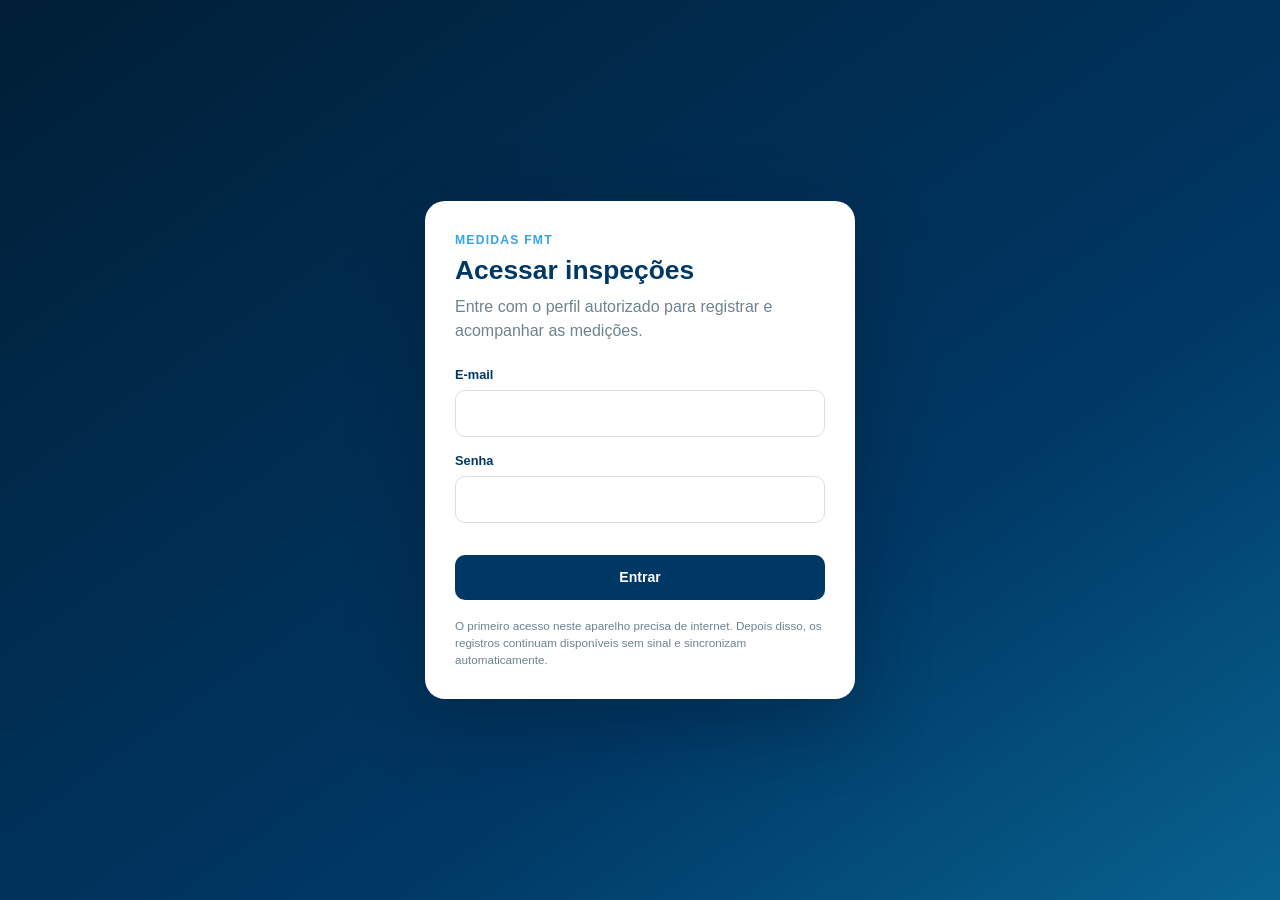
<file: login.html>
<!DOCTYPE html>
<html lang="pt-BR">
<head>
  <meta charset="UTF-8">
  <meta name="viewport" content="width=device-width, initial-scale=1, viewport-fit=cover">
  <meta name="theme-color" content="#003865">
  <title>Entrar | Medidas FMT</title>
  <link rel="stylesheet" href="css/rumo.css?v=5">
  <link rel="stylesheet" href="css/app.css?v=7">
</head>
<body class="login-pagina">
  <main class="login">
    <section class="login__cartao">
      <p class="login__kicker">Medidas FMT</p>
      <h1 class="login__titulo">Acessar inspeções</h1>
      <p class="login__texto">Entre com o perfil autorizado para registrar e acompanhar as medições.</p>
      <form id="formLogin" class="login__form">
        <label class="campo"><span class="campo__rotulo">E-mail</span><input class="campo__input" id="loginEmail" type="email" autocomplete="username" required></label>
        <label class="campo"><span class="campo__rotulo">Senha</span><input class="campo__input" id="loginSenha" type="password" autocomplete="current-password" required></label>
        <p class="login__aviso" id="loginAviso" role="alert" hidden></p>
        <button class="btn btn--primario btn--bloco" id="btnEntrar" type="submit">Entrar</button>
      </form>
      <p class="login__offline">O primeiro acesso neste aparelho precisa de internet. Depois disso, os registros continuam disponíveis sem sinal e sincronizam automaticamente.</p>
    </section>
  </main>
  <script src="js/autenticacao.js?v=2"></script>
  <script src="js/login.js?v=2"></script>
</body>
</html>
</file>
<file: css/rumo.css>
/* =====================================================================
   IDENTIDADE RUMO — Tokens de design (brand book oficial)
   Referência: https://brandbook.rumolog.com/
   Proporção da marca: azul escuro predominante, azuis/verdes como acento,
   secundária apenas em toques pontuais.
   ===================================================================== */

:root {
  /* ---- Paleta institucional (principal) ---- */
  --rumo-azul:          #003865;  /* cor âncora */
  --rumo-azul-claro:    #32A6E6;
  --rumo-verde:         #1E9F7F;
  --rumo-verde-claro:   #7FE06C;

  /* Azuis escurecidos derivados */
  --rumo-azul-profundo: #002B4D;
  --rumo-azul-noite:    #001E36;

  /* ---- Paleta secundária (uso PONTUAL) ---- */
  --rumo-amarelo:       #FBD300;
  --rumo-laranja:       #F78344;
  --rumo-cinza:         #BDCCD4;

  /* ---- Cinzas de interface ---- */
  --rumo-cinza-50:      #F2F5F6;
  --rumo-cinza-100:     #E5EBEE;
  --rumo-cinza-200:     #D7E0E5;
  --rumo-cinza-300:     #CAD6DD;
  --rumo-texto:         #4D626F;
  --rumo-texto-claro:   #6F838E;

  /* ---- Tipografia ----
     Cera Pro é paga e não pode ser redistribuída: declaramos na frente do
     stack e caímos para Verdana, o fallback oficial do manual. */
  --rumo-fonte: "Cera Pro", Verdana, Geneva, Tahoma, sans-serif;

  /* ---- Estados ---- */
  --rumo-ok:            var(--rumo-verde);
  --rumo-alerta:        var(--rumo-amarelo);
  --rumo-erro:          #D84545;

  /* ---- Forma, sombra e movimento (chanfro do grafismo) ---- */
  --rumo-raio:          14px;
  --rumo-raio-sm:       10px;
  --rumo-sombra:        0 4px 18px rgba(0, 56, 101, 0.08);
  --rumo-sombra-hover:  0 10px 30px rgba(0, 56, 101, 0.16);
  --rumo-transicao:     0.18s ease;
}

/* ---- Aliases usados pela aplicação ---- */
:root {
  --cor-primaria:   var(--rumo-azul);
  --cor-acento:     var(--rumo-azul-claro);
  --cor-sucesso:    var(--rumo-verde);
  --cor-atencao:    var(--rumo-amarelo);
  --cor-erro:       var(--rumo-erro);
  --bg:             var(--rumo-cinza-50);
  --superficie:     #FFFFFF;
  --borda:          var(--rumo-cinza-200);
  --texto:          var(--rumo-texto);
  --texto-forte:    var(--rumo-azul);
  --fonte:          var(--rumo-fonte);
}
</file>
<file: css/app.css>
/* =====================================================================
   Medidas FMT — estilos da aplicação
   Visual: brand book Rumo (azul âncora dominante, acentos azul/verde,
   chanfro sutil nos cantos). Mobile-first: o inspetor usa em campo.
   ===================================================================== */

*, *::before, *::after { box-sizing: border-box; }

/* O atributo [hidden] precisa vencer as regras de display das classes
   (.modal e .painel usam display:flex e têm especificidade maior que a
   regra [hidden] do navegador — sem isto os overlays nascem abertos). */
[hidden] { display: none !important; }

.sr-only {
  position: absolute;
  width: 1px;
  height: 1px;
  padding: 0;
  margin: -1px;
  overflow: hidden;
  clip: rect(0, 0, 0, 0);
  white-space: nowrap;
  border: 0;
}

html { -webkit-text-size-adjust: 100%; }

body {
  margin: 0;
  font-family: var(--fonte);
  font-size: 16px;
  line-height: 1.5;
  color: var(--texto);
  background: var(--bg);
  -webkit-font-smoothing: antialiased;
  overflow-x: hidden;
}

body.auth-pendente > * { visibility: hidden; }

h1, h2, h3 { margin: 0; color: var(--texto-forte); line-height: 1.25; }

button, input, select, textarea { font: inherit; color: inherit; }

/* ---------------------------------------------------------------
   TOPO
   --------------------------------------------------------------- */
.topo {
  position: sticky;
  top: 0;
  z-index: 30;
  background: var(--rumo-azul);
  color: #fff;
  box-shadow: 0 2px 14px rgba(0, 30, 54, 0.28);
}

.topo__conteudo {
  max-width: 1180px;
  margin: 0 auto;
  padding: 14px 18px;
  display: flex;
  align-items: center;
  gap: 16px;
}

.topo__texto { flex: 1; min-width: 0; }

.topo__titulo {
  font-size: 1.05rem;
  font-weight: 700;
  color: #fff;
  letter-spacing: -0.01em;
}

.topo__sub {
  margin: 2px 0 0;
  font-size: 0.8rem;
  color: var(--rumo-cinza);
}

.topo__estado { flex-shrink: 0; display: flex; align-items: center; gap: 8px; }

.usuario { display: flex; align-items: center; gap: 8px; font-size: .7rem; }
.usuario > span { display: grid; line-height: 1.25; text-align: right; }
.usuario small { max-width: 190px; overflow: hidden; text-overflow: ellipsis; color: var(--rumo-cinza); }
.usuario__sair { padding: 5px 9px; border: 1px solid rgba(255,255,255,.35); border-radius: 8px; background: transparent; color: #fff; cursor: pointer; }

/* Grafismo Rumo: faixa de módulos com chanfro. */
.topo__grafismo {
  height: 5px;
  background:
    linear-gradient(90deg,
      var(--rumo-azul-claro) 0 22%,
      var(--rumo-verde) 22% 42%,
      var(--rumo-verde-claro) 42% 54%,
      var(--rumo-azul-claro) 54% 100%);
  clip-path: polygon(0 0, 100% 0, 100% 100%, 6px 100%, 0 calc(100% - 5px));
}

.salvo {
  display: inline-flex;
  align-items: center;
  gap: 7px;
  padding: 5px 11px;
  border-radius: 999px;
  background: rgba(255, 255, 255, 0.12);
  font-size: 0.74rem;
  font-weight: 500;
  color: #fff;
  white-space: nowrap;
}

.salvo__ponto {
  width: 7px; height: 7px;
  border-radius: 50%;
  background: var(--rumo-verde-claro);
  flex-shrink: 0;
}

.salvo.is-gravando .salvo__ponto { animation: pulsa 0.9s ease infinite; }

@keyframes pulsa { 50% { opacity: 0.25; transform: scale(0.7); } }

/* ---------------------------------------------------------------
   LAYOUT
   --------------------------------------------------------------- */
.pagina {
  max-width: 1180px;
  margin: 0 auto;
  padding: 20px 18px 60px;
  display: flex;
  flex-direction: column;
  gap: 18px;
}

.rodape {
  padding: 22px 18px 34px;
  text-align: center;
  font-size: 0.78rem;
  color: var(--rumo-texto-claro);
}

.rodape p { margin: 0; }

.grupos-inspecao { display: grid; gap: 18px; }
.grupo-inspecao__titulo { display: flex; align-items: center; gap: 10px; padding: 8px 10px; background: var(--rumo-azul); color: #fff; }
.grupo-inspecao__alternar { flex: 1; min-width: 0; display: flex; align-items: center; gap: 9px; padding: 6px 4px; border: 0; background: transparent; color: #fff; text-align: left; cursor: pointer; }
.grupo-inspecao__alternar:focus-visible { outline: 2px solid #fff; outline-offset: 2px; border-radius: 6px; }
.grupo-inspecao__seta { flex: 0 0 auto; font-size: 1.25rem; line-height: 1; transform: rotate(180deg); transition: transform var(--rumo-transicao); }
.grupo-inspecao.is-recolhido .grupo-inspecao__seta { transform: rotate(0); }
.grupo-inspecao__resumo { min-width: 0; font-size: .78rem; font-weight: 700; line-height: 1.35; }
.grupo-inspecao.is-recolhido { box-shadow: var(--rumo-sombra); }
.grupo-inspecao.is-recolhido .grupo-inspecao__titulo { border-radius: calc(var(--rumo-raio) - 1px); }
.grupo-cabecalho { padding: 14px 0 18px; border-bottom: 1px solid var(--borda); }
.grupo-inspecao__moldes { padding-top: 16px; }
.grupo-inspecao__moldes-topo > div { display: flex; align-items: baseline; justify-content: space-between; gap: 10px; }
.grupo-inspecao__moldes-topo span { color: var(--rumo-texto-claro); font-size: .76rem; }
.btn--novo-cabecalho { align-self: center; }

/* Login e administração */
.login-pagina { min-height: 100vh; min-height: 100dvh; background: linear-gradient(145deg, var(--rumo-azul-noite), var(--rumo-azul) 65%, #08628f); }
.login { min-height: 100vh; min-height: 100dvh; display: grid; place-items: center; padding: 20px; }
.login__cartao { width: min(430px, 100%); padding: 30px; border-radius: 20px; background: #fff; box-shadow: 0 24px 70px rgba(0,20,40,.35); }
.login__kicker { margin: 0 0 5px; color: var(--rumo-azul-claro); font-size: .76rem; font-weight: 800; letter-spacing: .1em; text-transform: uppercase; }
.login__titulo { font-size: 1.65rem; }
.login__texto, .login__offline { color: var(--rumo-texto-claro); }
.login__texto { margin: 8px 0 22px; }
.login__form { display: grid; gap: 14px; }
.login__offline { margin: 18px 0 0; font-size: .73rem; line-height: 1.45; }
.login__aviso { margin: 0; padding: 9px 11px; border-radius: 8px; background: #fff0ee; color: var(--rumo-erro); font-size: .8rem; }
.admin-bloco { padding: 20px; }
.admin-bloco__topo { display: flex; align-items: center; justify-content: space-between; gap: 12px; margin-bottom: 16px; }
.admin-bloco__topo h2 { font-size: 1rem; }
.admin-bloco__topo p { margin: 4px 0 0; color: var(--rumo-texto-claro); font-size: .78rem; }

/* ---------------------------------------------------------------
   CARTÕES
   --------------------------------------------------------------- */
.cartao {
  background: var(--superficie);
  border: 1px solid var(--borda);
  border-radius: var(--rumo-raio);
  box-shadow: var(--rumo-sombra);
  overflow: hidden;
}

.cartao__cabecalho {
  width: 100%;
  display: flex;
  align-items: center;
  gap: 14px;
  padding: 16px 18px;
  background: none;
  border: 0;
  border-bottom: 1px solid transparent;
  text-align: left;
  cursor: pointer;
  transition: background var(--rumo-transicao);
}

.cartao__cabecalho:hover { background: var(--rumo-cinza-50); }

.cartao__cabecalho--estatico { cursor: default; }
.cartao__cabecalho--estatico:hover { background: none; }

.cartao__icone {
  display: grid;
  place-items: center;
  width: 38px; height: 38px;
  border-radius: var(--rumo-raio-sm);
  background: var(--rumo-azul);
  color: #fff;
  flex-shrink: 0;
}

.cartao__titulos { flex: 1; min-width: 0; }

.cartao__titulo {
  display: block;
  font-size: 1rem;
  font-weight: 700;
  color: var(--texto-forte);
}

.cartao__resumo {
  display: block;
  margin-top: 2px;
  font-size: 0.82rem;
  color: var(--rumo-texto-claro);
}

.cartao__seta {
  color: var(--rumo-texto-claro);
  transition: transform var(--rumo-transicao);
  flex-shrink: 0;
}

.cartao__cabecalho[aria-expanded="false"] .cartao__seta { transform: rotate(-90deg); }

.cartao__corpo { padding: 4px 18px 20px; }

.cartao__cabecalho[aria-expanded="false"] + .cartao__corpo { display: none; }

/* ---------------------------------------------------------------
   CAMPOS DE FORMULÁRIO
   --------------------------------------------------------------- */
.grade-campos {
  display: grid;
  grid-template-columns: 1fr;
  gap: 14px;
  padding-top: 14px;
}

.campo { display: flex; flex-direction: column; gap: 6px; min-width: 0; }

.campo--total { grid-column: 1 / -1; }

.campo__rotulo {
  font-size: 0.8rem;
  font-weight: 700;
  color: var(--texto-forte);
  display: flex;
  align-items: baseline;
  gap: 6px;
  flex-wrap: wrap;
}

.campo__obrigatorio { color: var(--rumo-laranja); font-weight: 700; }

.campo__ref {
  font-weight: 400;
  font-size: 0.72rem;
  color: var(--rumo-texto-claro);
}

.campo__caixa { position: relative; display: flex; align-items: center; }

.campo__input,
.campo__select,
.campo__textarea {
  width: 100%;
  padding: 11px 13px;
  border: 1.5px solid var(--borda);
  border-radius: var(--rumo-raio-sm);
  background: #fff;
  color: var(--texto-forte);
  font-size: 0.95rem;
  transition: border-color var(--rumo-transicao), box-shadow var(--rumo-transicao);
}

.campo__textarea { min-height: 78px; resize: vertical; }

.campo__input:focus-visible,
.campo__select:focus-visible,
.campo__textarea:focus-visible {
  outline: none;
  border-color: var(--rumo-azul-claro);
  box-shadow: 0 0 0 3px rgba(50, 166, 230, 0.22);
}

.campo__caixa .campo__input { padding-right: 48px; }

.campo__unidade {
  position: absolute;
  right: 13px;
  font-size: 0.82rem;
  font-weight: 700;
  color: var(--rumo-texto-claro);
  pointer-events: none;
}

.campo__ajuda { font-size: 0.74rem; color: var(--rumo-texto-claro); }

/* Linha única de apoio: faixa aceitável ou aviso de OK/NOK */
.campo__estado {
  font-size: 0.72rem;
  color: var(--rumo-texto-claro);
  line-height: 1.3;
}

/* Estados de tolerância */
.campo.is-ok .campo__input { border-color: var(--rumo-verde); }
.campo.is-ok .campo__estado { color: var(--rumo-verde); font-weight: 700; }

.campo.is-nok .campo__input {
  border-color: var(--rumo-erro);
  background: #FDF4F4;
}
.campo.is-nok .campo__estado { color: var(--rumo-erro); font-weight: 700; }

.campo--inline { flex: 1; }

/* Checkbox */
.campo--checkbox {
  flex-direction: row;
  align-items: center;
  gap: 10px;
  padding: 10px 13px;
  border: 1.5px solid var(--borda);
  border-radius: var(--rumo-raio-sm);
  background: #fff;
  cursor: pointer;
}

.campo--checkbox input {
  width: 20px; height: 20px;
  accent-color: var(--rumo-azul);
  flex-shrink: 0;
  margin: 0;
}

/* ---------------------------------------------------------------
   BOTÕES
   --------------------------------------------------------------- */
.btn {
  display: inline-flex;
  align-items: center;
  justify-content: center;
  gap: 8px;
  padding: 11px 18px;
  border: 1.5px solid transparent;
  border-radius: var(--rumo-raio-sm);
  font-size: 0.88rem;
  font-weight: 700;
  cursor: pointer;
  white-space: nowrap;
  transition: background var(--rumo-transicao), color var(--rumo-transicao),
              border-color var(--rumo-transicao), box-shadow var(--rumo-transicao),
              transform var(--rumo-transicao);
}

.btn:active { transform: translateY(1px); }

.btn:focus-visible {
  outline: none;
  box-shadow: 0 0 0 3px rgba(50, 166, 230, 0.35);
}

.btn--primario { background: var(--rumo-azul); color: #fff; }
.btn--primario:hover { background: var(--rumo-azul-profundo); box-shadow: var(--rumo-sombra-hover); }

.btn--sucesso { background: var(--rumo-verde); color: #fff; }
.btn--sucesso:hover { background: #18866B; box-shadow: var(--rumo-sombra-hover); }

.btn--fantasma {
  background: #fff;
  color: var(--texto-forte);
  border-color: var(--borda);
}
.btn--fantasma:hover { border-color: var(--rumo-azul-claro); color: var(--rumo-azul); }

.btn--perigo-fantasma {
  background: #fff;
  color: var(--rumo-erro);
  border-color: var(--rumo-cinza-200);
}
.btn--perigo-fantasma:hover { border-color: var(--rumo-erro); background: #FDF4F4; }

.btn--bloco { width: 100%; margin-top: 18px; }

.btn-icone {
  display: grid;
  place-items: center;
  width: 40px; height: 40px;
  border: 0;
  border-radius: var(--rumo-raio-sm);
  background: transparent;
  cursor: pointer;
  flex-shrink: 0;
  transition: background var(--rumo-transicao);
}

.btn-icone--claro { color: #fff; }
.btn-icone--claro:hover { background: rgba(255, 255, 255, 0.16); }

.btn-icone:focus-visible {
  outline: none;
  box-shadow: 0 0 0 3px rgba(50, 166, 230, 0.5);
}

/* ---------------------------------------------------------------
   BARRA DE AÇÕES
   --------------------------------------------------------------- */
.barra-acoes {
  display: flex;
  flex-direction: column;
  gap: 14px;
  padding: 16px 18px;
  background: var(--superficie);
  border: 1px solid var(--borda);
  border-radius: var(--rumo-raio);
  box-shadow: var(--rumo-sombra);
}

.barra-acoes__progresso { min-width: 0; }

.barra-acoes__texto {
  margin: 8px 0 0;
  font-size: 0.82rem;
  font-weight: 500;
  color: var(--rumo-texto-claro);
}

.progresso__trilho {
  height: 8px;
  border-radius: 999px;
  background: var(--rumo-cinza-100);
  overflow: hidden;
}

.progresso__valor {
  height: 100%;
  width: 0%;
  border-radius: 999px;
  background: linear-gradient(90deg, var(--rumo-azul-claro), var(--rumo-verde));
  transition: width 0.3s ease;
}

.barra-acoes__botoes {
  display: flex;
  flex-wrap: wrap;
  gap: 10px;
}

.barra-acoes__botoes .btn { flex: 1 1 auto; }

/* ---------------------------------------------------------------
   ADICIONAR MOLDE
   --------------------------------------------------------------- */
.adicionar-molde {
  display: flex;
  flex-wrap: wrap;
  align-items: flex-end;
  gap: 12px;
  padding: 16px 0 18px;
  border-bottom: 1px dashed var(--borda);
  margin-bottom: 18px;
}

.adicionar-molde .campo { flex: 1 1 200px; }

/* ---------------------------------------------------------------
   GRADE DE MOLDES
   --------------------------------------------------------------- */
.grade-moldes {
  display: grid;
  grid-template-columns: repeat(auto-fill, minmax(190px, 1fr));
  gap: 14px;
}

.molde {
  position: relative;
  display: flex;
  flex-direction: column;
  gap: 12px;
  padding: 18px;
  border: 1.5px solid var(--borda);
  border-radius: var(--rumo-raio);
  background: #fff;
  text-align: left;
  cursor: pointer;
  overflow: hidden;
  transition: border-color var(--rumo-transicao), box-shadow var(--rumo-transicao),
              transform var(--rumo-transicao);
}

/* chanfro do grafismo Rumo no canto superior direito */
.molde::after {
  content: "";
  position: absolute;
  top: 0; right: 0;
  width: 26px; height: 26px;
  background: var(--rumo-azul-claro);
  clip-path: polygon(100% 0, 100% 100%, 0 0);
  opacity: 0.9;
  transition: background var(--rumo-transicao);
}

.molde:hover {
  border-color: var(--rumo-azul-claro);
  box-shadow: var(--rumo-sombra-hover);
  transform: translateY(-2px);
}

.molde:focus-visible {
  outline: none;
  border-color: var(--rumo-azul-claro);
  box-shadow: 0 0 0 3px rgba(50, 166, 230, 0.3);
}

.molde.is-completo::after { background: var(--rumo-verde); }
.molde.is-nok::after { background: var(--rumo-erro); }

.molde__nome {
  font-size: 1.15rem;
  font-weight: 700;
  color: var(--texto-forte);
}

.molde__kicker {
  font-size: 0.7rem;
  font-weight: 700;
  letter-spacing: 0.09em;
  text-transform: uppercase;
  color: var(--rumo-texto-claro);
  margin: 0 0 2px;
}

.molde__pontos { display: flex; gap: 5px; }

.molde__ponto {
  flex: 1;
  height: 6px;
  border-radius: 3px;
  background: var(--rumo-cinza-100);
}

.molde__ponto.is-preenchido { background: var(--rumo-verde); }
.molde__ponto.is-nok { background: var(--rumo-erro); }

.molde__rodape {
  display: flex;
  align-items: center;
  justify-content: space-between;
  gap: 8px;
  font-size: 0.78rem;
  color: var(--rumo-texto-claro);
}

/* ---------------------------------------------------------------
   ETIQUETAS
   --------------------------------------------------------------- */
.etiqueta {
  display: inline-flex;
  align-items: center;
  gap: 5px;
  padding: 3px 10px;
  border-radius: 999px;
  font-size: 0.72rem;
  font-weight: 700;
  white-space: nowrap;
}

.etiqueta--neutra  { background: var(--rumo-cinza-100); color: var(--rumo-texto); }
.etiqueta--ok      { background: rgba(30, 159, 127, 0.14); color: #14705A; }
.etiqueta--nok     { background: rgba(216, 69, 69, 0.13); color: #A82F2F; }
.etiqueta--parcial { background: rgba(251, 211, 0, 0.24); color: #7A5C00; }
.etiqueta--clara   { background: rgba(255, 255, 255, 0.16); color: #fff; }

.vazio {
  margin: 0;
  padding: 30px 18px;
  text-align: center;
  font-size: 0.88rem;
  color: var(--rumo-texto-claro);
  border: 1px dashed var(--borda);
  border-radius: var(--rumo-raio-sm);
  background: var(--rumo-cinza-50);
}

/* ---------------------------------------------------------------
   PAINEL DE CAVIDADES
   --------------------------------------------------------------- */
.painel, .modal {
  position: fixed;
  inset: 0;
  z-index: 60;
  display: flex;
  justify-content: center;
  align-items: flex-end;
}

.modal { z-index: 70; }

.painel__fundo, .modal__fundo {
  position: absolute;
  inset: 0;
  background: rgba(0, 30, 54, 0.55);
  backdrop-filter: blur(2px);
}

.painel__caixa, .modal__caixa {
  position: relative;
  width: 100%;
  max-width: 720px;
  max-height: 92vh;
  display: flex;
  flex-direction: column;
  background: var(--bg);
  border-radius: var(--rumo-raio) var(--rumo-raio) 0 0;
  box-shadow: 0 -8px 40px rgba(0, 30, 54, 0.32);
  animation: sobe 0.24s ease;
  overflow: hidden;
}

@keyframes sobe { from { transform: translateY(18px); opacity: 0; } }

.painel__topo, .modal__topo {
  display: flex;
  align-items: center;
  gap: 12px;
  padding: 14px 18px;
  background: var(--rumo-azul);
  color: #fff;
  flex-shrink: 0;
}

.painel__topo > div, .modal__topo > div { flex: 1; min-width: 0; }

.painel__kicker, .modal__kicker {
  margin: 0;
  font-size: 0.68rem;
  font-weight: 700;
  letter-spacing: 0.1em;
  text-transform: uppercase;
  color: var(--rumo-cinza);
}

.painel__titulo, .modal__titulo {
  font-size: 1.1rem;
  font-weight: 700;
  color: #fff;
}

.painel__corpo, .modal__corpo {
  padding: 18px;
  overflow-y: auto;
  -webkit-overflow-scrolling: touch;
}

.modal__corpo { flex: 1; }

.grade-cavidades {
  display: grid;
  grid-template-columns: repeat(2, 1fr);
  gap: 12px;
}

.cavidade {
  position: relative;
  display: flex;
  flex-direction: column;
  gap: 8px;
  padding: 16px 14px;
  border: 1.5px solid var(--borda);
  border-radius: var(--rumo-raio);
  background: #fff;
  text-align: left;
  cursor: pointer;
  transition: border-color var(--rumo-transicao), box-shadow var(--rumo-transicao),
              transform var(--rumo-transicao);
}

.cavidade:hover {
  border-color: var(--rumo-azul-claro);
  box-shadow: var(--rumo-sombra-hover);
  transform: translateY(-2px);
}

.cavidade:focus-visible {
  outline: none;
  border-color: var(--rumo-azul-claro);
  box-shadow: 0 0 0 3px rgba(50, 166, 230, 0.3);
}

.cavidade.is-ok  { border-color: rgba(30, 159, 127, 0.55); background: #F4FBF9; }
.cavidade.is-nok { border-color: rgba(216, 69, 69, 0.55); background: #FDF6F6; }

.cavidade__numero {
  display: grid;
  place-items: center;
  width: 42px; height: 42px;
  border-radius: var(--rumo-raio-sm);
  background: var(--rumo-azul);
  color: #fff;
  font-size: 1.15rem;
  font-weight: 700;
}

.cavidade.is-ok  .cavidade__numero { background: var(--rumo-verde); }
.cavidade.is-nok .cavidade__numero { background: var(--rumo-erro); }

.cavidade__rotulo {
  font-size: 0.86rem;
  font-weight: 700;
  color: var(--texto-forte);
}

/* ---------------------------------------------------------------
   MODAL DA CAVIDADE
   --------------------------------------------------------------- */
.modal__nota {
  margin: 0;
  padding: 12px 18px;
  background: rgba(251, 211, 0, 0.18);
  border-bottom: 1px solid var(--borda);
  font-size: 0.8rem;
  color: #5C4700;
  flex-shrink: 0;
}

.modal__rodape {
  display: flex;
  flex-wrap: wrap;
  align-items: center;
  justify-content: space-between;
  gap: 10px;
  padding: 14px 18px;
  background: #fff;
  border-top: 1px solid var(--borda);
  flex-shrink: 0;
  padding-bottom: max(14px, env(safe-area-inset-bottom));
}

.modal__rodape-direita { display: flex; gap: 10px; margin-left: auto; }

.secao {
  margin-bottom: 20px;
  border: 1px solid var(--borda);
  border-radius: var(--rumo-raio);
  background: #fff;
  overflow: hidden;
}

.secao:last-of-type { margin-bottom: 0; }

.secao__titulo {
  margin: 0;
  padding: 12px 16px;
  background: var(--rumo-cinza-50);
  border-bottom: 1px solid var(--borda);
  border-left: 4px solid var(--rumo-azul-claro);
  font-size: 0.86rem;
  font-weight: 700;
  color: var(--texto-forte);
}

.secao__campos {
  display: grid;
  grid-template-columns: 1fr;
  gap: 14px;
  padding: 16px;
}

/* Conferência OK / NOK / NA — calculada automaticamente pela tolerância */
.conferencia {
  display: flex;
  align-items: center;
  gap: 12px;
  padding: 12px 14px;
  border: 1.5px solid var(--borda);
  border-radius: var(--rumo-raio-sm);
  background: var(--rumo-cinza-50);
  transition: background var(--rumo-transicao), border-color var(--rumo-transicao);
}

.conferencia__selo {
  display: grid;
  place-items: center;
  min-width: 74px;
  padding: 9px 14px;
  border-radius: var(--rumo-raio-sm);
  background: var(--rumo-cinza-200);
  color: var(--texto-forte);
  font-size: 1rem;
  font-weight: 700;
  letter-spacing: 0.02em;
  flex-shrink: 0;
}

.conferencia__motivo {
  font-size: 0.78rem;
  font-weight: 500;
  color: var(--rumo-texto-claro);
  min-width: 0;
}

.conferencia.is-ok {
  background: rgba(30, 159, 127, 0.09);
  border-color: rgba(30, 159, 127, 0.5);
}
.conferencia.is-ok .conferencia__selo { background: var(--rumo-verde); color: #fff; }
.conferencia.is-ok .conferencia__motivo { color: #14705A; }

.conferencia.is-nok {
  background: rgba(216, 69, 69, 0.09);
  border-color: var(--rumo-erro);
}
.conferencia.is-nok .conferencia__selo { background: var(--rumo-erro); color: #fff; }
.conferencia.is-nok .conferencia__motivo { color: #A82F2F; font-weight: 700; }

/* ---------------------------------------------------------------
   MODAL COMPACTO
   O modal precisa caber inteiro na tela, sem rolagem: são 12 campos
   em 4 seções. Tudo aqui é mais estreito e menor que o padrão da
   página, e os blocos de medição viram 3 colunas no desktop
   (Mesa | Ombreira | Conferência).
   --------------------------------------------------------------- */
.modal__caixa { max-width: 1000px; max-height: 97vh; }

.modal__topo { padding: 7px 14px; }
.modal__titulo { font-size: 0.95rem; }
.modal__kicker { font-size: 0.6rem; letter-spacing: 0.08em; }
.modal__topo .btn-icone { width: 32px; height: 32px; }

.modal__nota { padding: 5px 14px; font-size: 0.69rem; line-height: 1.3; }

.modal__corpo { padding: 9px; }

.modal__rodape { padding: 8px 14px; gap: 8px; }
.modal__rodape .btn { padding: 7px 14px; font-size: 0.8rem; }

#formCavidade .secao { margin-bottom: 6px; border-radius: var(--rumo-raio-sm); }

#formCavidade .secao__titulo {
  padding: 3px 11px;
  font-size: 0.72rem;
  border-left-width: 3px;
}

#formCavidade .secao__campos {
  padding: 8px 11px;
  gap: 8px 12px;
}

#formCavidade .campo { gap: 2px; }
#formCavidade .campo__rotulo { font-size: 0.72rem; gap: 5px; }
#formCavidade .campo__ref { font-size: 0.64rem; }

#formCavidade .campo__input,
#formCavidade .campo__select,
#formCavidade .campo__textarea {
  padding: 5px 9px;
  font-size: 0.85rem;
  border-radius: 8px;
  border-width: 1.5px;
}

#formCavidade .campo__caixa .campo__input { padding-right: 36px; }
#formCavidade .campo__unidade { right: 9px; font-size: 0.72rem; }

#formCavidade .campo__textarea {
  min-height: 44px;
  height: 44px;
  resize: vertical;
}

/* Uma linha só, altura reservada: o layout não pula quando vira NOK. */
#formCavidade .campo__estado {
  font-size: 0.66rem;
  min-height: 1.25em;
  white-space: nowrap;
  overflow: hidden;
  text-overflow: ellipsis;
}

#formCavidade .conferencia { padding: 5px 9px; gap: 8px; border-width: 1.5px; }
#formCavidade .conferencia__selo {
  min-width: 50px;
  padding: 5px 9px;
  font-size: 0.85rem;
}
#formCavidade .conferencia__motivo { font-size: 0.66rem; line-height: 1.25; }

/* ---------------------------------------------------------------
   ABAS (Registros / Dashboard)
   --------------------------------------------------------------- */
.abas {
  max-width: 1180px;
  margin: 0 auto;
  padding: 0 18px;
  display: flex;
  gap: 4px;
}

.aba {
  display: inline-flex;
  align-items: center;
  gap: 7px;
  padding: 9px 16px 11px;
  border: 0;
  border-radius: var(--rumo-raio-sm) var(--rumo-raio-sm) 0 0;
  background: transparent;
  color: rgba(255, 255, 255, 0.72);
  font-size: 0.86rem;
  font-weight: 700;
  cursor: pointer;
  transition: background var(--rumo-transicao), color var(--rumo-transicao);
}

.aba:hover { background: rgba(255, 255, 255, 0.1); color: #fff; }

.aba:focus-visible {
  outline: none;
  box-shadow: 0 0 0 3px rgba(50, 166, 230, 0.55);
}

.aba.is-ativa {
  background: var(--bg);
  color: var(--rumo-azul);
}

/* ---------------------------------------------------------------
   INDICADORES
   --------------------------------------------------------------- */
#paginaDashboard {
  max-width: 1440px;
  gap: 10px;
  padding-top: 12px;
}

.dashboard__acoes {
  display: flex;
  justify-content: flex-end;
}

#conteudoDashboard {
  display: grid;
  grid-template-columns: minmax(0, 1fr);
  gap: 12px;
}

.indicadores {
  display: grid;
  grid-template-columns: 1fr;
  gap: 14px;
}

.indicador {
  padding: 12px 14px;
  background: var(--superficie);
  border: 1px solid var(--borda);
  border-radius: var(--rumo-raio);
  box-shadow: var(--rumo-sombra);
}

.indicador__rotulo {
  margin: 0;
  font-size: 0.78rem;
  font-weight: 700;
  color: var(--rumo-texto-claro);
}

.indicador__valor {
  margin: 2px 0 1px;
  font-size: 1.65rem;
  font-weight: 700;
  color: var(--texto-forte);
  line-height: 1.1;
}

.indicador__valor.is-ok  { color: var(--rumo-verde); }
.indicador__valor.is-nok { color: var(--rumo-erro); }

.indicador__nota {
  margin: 0;
  font-size: 0.76rem;
  color: var(--rumo-texto-claro);
}

/* hero: exatamente um por tela */
.indicador--heroi {
  background: var(--rumo-azul);
  border-color: var(--rumo-azul);
}
.indicador--heroi .indicador__rotulo { color: var(--rumo-cinza); }
.indicador--heroi .indicador__valor  { color: #fff; font-size: 2.35rem; }
.indicador--heroi .indicador__nota   { color: rgba(255, 255, 255, 0.78); }

/* ---------------------------------------------------------------
   GRÁFICOS
   --------------------------------------------------------------- */
.grafico { padding: 13px; }

.grafico__topo {
  display: flex;
  flex-wrap: wrap;
  align-items: flex-end;
  gap: 7px 14px;
  margin-bottom: 9px;
}

.grafico__titulo {
  flex: 1 1 240px;
  font-size: 0.98rem;
  font-weight: 700;
  color: var(--texto-forte);
}

.grafico__sub {
  flex: 1 1 100%;
  margin: 0;
  font-size: 0.78rem;
  color: var(--rumo-texto-claro);
  max-width: 68ch;
}

.grafico__filtro {
  display: flex;
  align-items: center;
  gap: 8px;
  font-size: 0.76rem;
  font-weight: 700;
  color: var(--rumo-texto-claro);
}

.grafico__filtro .campo__select { padding: 6px 9px; font-size: 0.82rem; width: auto; }

.grafico__area { overflow-x: auto; }

.grafico--ampliavel {
  cursor: zoom-in;
  transition: border-color var(--rumo-transicao), box-shadow var(--rumo-transicao),
              transform var(--rumo-transicao);
}

.grafico--ampliavel:hover {
  border-color: var(--rumo-azul-claro);
  box-shadow: var(--rumo-sombra-hover);
}

.grafico--ampliavel:focus-visible {
  outline: none;
  border-color: var(--rumo-azul-claro);
  box-shadow: 0 0 0 3px rgba(50, 166, 230, 0.3);
}

.grafico--ampliavel::after {
  content: "Clique para ampliar";
  display: block;
  margin-top: 5px;
  text-align: right;
  font-size: 0.64rem;
  color: var(--rumo-texto-claro);
}

.grafico__par {
  display: grid;
  grid-template-columns: 1fr;
  gap: 18px;
}

/* Dashboard em tela cheia: somente o conteúdo analítico fica visível. */
#paginaDashboard:fullscreen {
  width: 100%;
  height: 100%;
  max-width: none;
  overflow: auto;
  padding: 12px 18px 24px;
  background: var(--bg);
}

/* Modal dedicado aos gráficos, maior que o modal de edição e sem deformar SVG. */
.modal-grafico {
  position: fixed;
  inset: 0;
  z-index: 100;
  display: grid;
  place-items: center;
  padding: 18px;
}

.modal-grafico__fundo {
  position: absolute;
  inset: 0;
  background: rgba(0, 30, 54, 0.72);
  backdrop-filter: blur(3px);
}

.modal-grafico__caixa {
  position: relative;
  width: min(1400px, 96vw);
  height: min(900px, 92vh);
  height: min(900px, 92dvh);
  display: flex;
  flex-direction: column;
  overflow: hidden;
  border-radius: var(--rumo-raio);
  background: #fff;
  box-shadow: 0 18px 60px rgba(0, 30, 54, 0.4);
  animation: sobe 0.22s ease;
}

.modal-grafico__topo {
  display: flex;
  align-items: center;
  gap: 12px;
  padding: 10px 14px;
  background: var(--rumo-azul);
  color: #fff;
  flex-shrink: 0;
}

.modal-grafico__topo > div { flex: 1; min-width: 0; }
.modal-grafico__kicker { margin: 0; font-size: 0.66rem; color: var(--rumo-cinza); text-transform: uppercase; letter-spacing: 0.08em; }
.modal-grafico__titulo { font-size: 1rem; color: #fff; }
.modal-grafico__corpo {
  flex: 1;
  min-height: 0;
  display: grid;
  place-items: center;
  padding: 16px;
  overflow: auto;
}

.modal-grafico__corpo svg {
  display: block;
  width: 100%;
  height: 100%;
  min-height: 240px;
  max-height: calc(92dvh - 82px);
  object-fit: contain;
}

/* ---------------------------------------------------------------
   TABELA
   --------------------------------------------------------------- */
.tabela-rolagem { overflow-x: auto; }

.tabela {
  width: 100%;
  border-collapse: collapse;
  font-size: 0.8rem;
  font-variant-numeric: tabular-nums;
  white-space: nowrap;
}

.tabela th, .tabela td {
  padding: 8px 11px;
  border-bottom: 1px solid var(--borda);
  text-align: right;
}

.tabela thead th {
  background: var(--rumo-azul);
  color: #fff;
  font-size: 0.72rem;
  font-weight: 700;
  text-align: right;
  position: sticky;
  top: 0;
}

.tabela thead th:first-child,
.tabela tbody th { text-align: left; }

.tabela tbody th {
  font-weight: 700;
  color: var(--texto-forte);
  white-space: nowrap;
}

.tabela tbody tr:nth-child(even) { background: var(--rumo-cinza-50); }

.tabela td.bom     { color: var(--rumo-verde); font-weight: 700; }
.tabela td.atencao { color: #8A6A00; font-weight: 700; }
.tabela td.ruim    { color: var(--rumo-erro); font-weight: 700; }

/* ---------------------------------------------------------------
   DICA FLUTUANTE DOS GRÁFICOS
   --------------------------------------------------------------- */
.dica {
  position: fixed;
  z-index: 95;
  max-width: 280px;
  padding: 7px 11px;
  border-radius: 8px;
  background: var(--rumo-azul-noite);
  color: #fff;
  font-size: 0.74rem;
  line-height: 1.35;
  pointer-events: none;
  box-shadow: 0 6px 20px rgba(0, 30, 54, 0.3);
}

/* alvo de toque generoso nas marcas dos gráficos */
.grafico__area [data-dica] { cursor: help; }
.grafico__area [data-dica]:focus-visible {
  outline: 2px solid var(--rumo-azul-claro);
  outline-offset: 2px;
}

/* ---------------------------------------------------------------
   AVISO (TOAST)
   --------------------------------------------------------------- */
.aviso {
  position: fixed;
  left: 50%;
  bottom: 24px;
  transform: translateX(-50%);
  z-index: 90;
  max-width: calc(100vw - 36px);
  padding: 12px 20px;
  border-radius: var(--rumo-raio-sm);
  background: var(--rumo-azul);
  color: #fff;
  font-size: 0.86rem;
  font-weight: 500;
  box-shadow: 0 8px 28px rgba(0, 30, 54, 0.35);
  animation: sobe 0.22s ease;
}

.aviso.is-erro { background: var(--rumo-erro); }
.aviso.is-ok { background: var(--rumo-verde); }

/* ---------------------------------------------------------------
   RESPONSIVO
   --------------------------------------------------------------- */
@media (max-width: 639px) {
  body { font-size: 14px; }

  /* No celular o status ocupa sua propria linha. Assim ele nao espreme o
     titulo nem transforma o cabecalho em uma coluna alta de palavras. */
  .topo__conteudo {
    display: grid;
    grid-template-columns: minmax(0, 1fr);
    grid-template-areas:
      "texto"
      "estado";
    align-items: center;
    row-gap: 5px;
    padding: 10px 12px 8px;
  }

  .topo__texto { grid-area: texto; }
  .topo__estado { grid-area: estado; min-width: 0; }
  .topo__estado { align-items: stretch; flex-direction: column; }
  .usuario { justify-content: space-between; }
  .usuario > span { text-align: left; }
  .topo__titulo { font-size: 0.9rem; line-height: 1.2; }
  .topo__sub { margin-top: 1px; font-size: 0.7rem; line-height: 1.25; }

  .salvo {
    max-width: 100%;
    padding: 3px 8px;
    gap: 5px;
    font-size: 0.65rem;
    line-height: 1.25;
  }

  .salvo > :last-child {
    overflow: hidden;
    text-overflow: ellipsis;
  }

  .abas { padding: 0 12px; gap: 2px; }
  .aba {
    flex: 1 1 0;
    justify-content: center;
    min-width: 0;
    padding: 8px 8px 9px;
    font-size: 0.76rem;
  }

  .pagina { padding: 12px 10px 36px; gap: 12px; }
  .grupos-inspecao { gap: 12px; }
  .grupo-inspecao__titulo { align-items: flex-start; padding: 11px 12px; }
  .grupo-inspecao__titulo .btn { min-height: 34px; padding: 5px 8px; font-size: .68rem; }
  .grupo-cabecalho { grid-template-columns: repeat(2, minmax(0, 1fr)); }
  .grupo-cabecalho .campo:last-child { grid-column: 1 / -1; }
  .login { padding: 12px; }
  .login__cartao { padding: 22px 18px; border-radius: 14px; }
  .login__titulo { font-size: 1.35rem; }
  .admin-bloco { padding: 13px; }
  .admin-bloco__topo { align-items: flex-start; flex-direction: column; }
  .rodape { padding: 16px 12px 24px; font-size: 0.68rem; }
  .cartao { border-radius: 12px; }
  .cartao__cabecalho { gap: 10px; padding: 11px 12px; }
  .cartao__icone { width: 34px; height: 34px; border-radius: 9px; }
  .cartao__icone svg { width: 19px; height: 19px; }
  .cartao__titulo { font-size: 0.88rem; }
  .cartao__resumo { font-size: 0.72rem; line-height: 1.3; }
  .cartao__corpo { padding: 2px 12px 14px; }

  .grade-campos { gap: 10px; padding-top: 10px; }
  .campo { gap: 4px; }
  .campo__rotulo { font-size: 0.73rem; }
  .campo__input,
  .campo__select,
  .campo__textarea {
    min-height: 42px;
    padding: 8px 10px;
    border-radius: 9px;
    font-size: 0.84rem;
  }
  .campo__textarea { min-height: 64px; }
  .campo__caixa .campo__input { padding-right: 40px; }

  .barra-acoes { gap: 10px; padding: 12px; border-radius: 12px; }
  .barra-acoes__texto { margin-top: 6px; font-size: 0.72rem; }
  .barra-acoes__botoes { display: grid; grid-template-columns: 1fr 1fr; gap: 8px; }
  .btn { min-height: 42px; padding: 8px 11px; font-size: 0.77rem; }

  .adicionar-molde { gap: 8px; padding: 12px 0 14px; margin-bottom: 14px; }
  .adicionar-molde .campo { flex-basis: 100%; }
  .adicionar-molde .btn { width: 100%; }
  .grade-moldes { grid-template-columns: 1fr; gap: 10px; }
  .molde { gap: 9px; padding: 13px; border-radius: 12px; }
  .molde__nome { font-size: 1rem; }

  .painel__caixa, .modal__caixa {
    max-height: calc(100vh - env(safe-area-inset-top));
    max-height: calc(100dvh - env(safe-area-inset-top));
  }
  .painel__topo, .modal__topo { padding: 9px 12px; gap: 8px; }
  .painel__corpo { padding: 12px; }
  .grade-cavidades { gap: 8px; }
  .cavidade { gap: 6px; padding: 11px 10px; border-radius: 10px; }
  .cavidade__numero { width: 34px; height: 34px; font-size: 0.95rem; }
  .cavidade__rotulo { font-size: 0.76rem; }

  .modal__corpo { padding: 7px; }
  .modal__nota { padding: 4px 10px; }
  .modal__rodape { padding: 7px 8px max(7px, env(safe-area-inset-bottom)); }
  .modal__rodape,
  .modal__rodape-direita { display: grid; grid-template-columns: 1fr 1fr; width: 100%; gap: 6px; }
  .modal__rodape > .btn { grid-column: 1 / -1; }
  .modal__rodape-direita { margin-left: 0; }
  .modal__rodape .btn { min-width: 0; padding: 6px 8px; font-size: 0.72rem; }
  #formCavidade .secao__campos { padding: 7px 9px; gap: 6px; }
  #formCavidade .conferencia { align-items: flex-start; }
  #formCavidade .conferencia__motivo { overflow-wrap: anywhere; }

  .indicadores { gap: 10px; }
  .indicador { padding: 12px 14px; border-radius: 12px; }
  .indicador__valor { font-size: 1.5rem; }
  .indicador--heroi .indicador__valor { font-size: 2.2rem; }
  .grafico { padding: 12px; }
  .grafico__topo { gap: 7px; margin-bottom: 10px; }
  .grafico__titulo { flex-basis: 100%; font-size: 0.86rem; }
  .grafico__sub { font-size: 0.7rem; }
  .grafico__filtro { width: 100%; align-items: flex-start; flex-direction: column; }
  .grafico__filtro .campo__select { width: 100%; }
  .grafico__area, .tabela-rolagem { max-width: 100%; -webkit-overflow-scrolling: touch; }
  .dashboard__acoes .btn { width: 100%; }
  .modal-grafico { padding: 6px; }
  .modal-grafico__caixa { width: 100%; height: 96dvh; border-radius: 12px; }
  .modal-grafico__corpo { padding: 8px; }
  .modal-grafico__corpo svg { min-height: 200px; max-height: calc(96dvh - 70px); }
  .tabela { font-size: 0.72rem; }
  .tabela th, .tabela td { padding: 7px 8px; }
}

@media (min-width: 640px) {
  .grade-campos { grid-template-columns: repeat(2, 1fr); }
  .secao__campos { grid-template-columns: repeat(2, 1fr); }
  .grade-cavidades { grid-template-columns: repeat(3, 1fr); }

  /* Mesa | Ombreira | Conferência lado a lado — cada bloco vira uma linha */
  #formCavidade .secao__campos { grid-template-columns: 1fr 1fr 1.15fr; }
  .topo__titulo { font-size: 1.2rem; }
  .barra-acoes {
    flex-direction: row;
    align-items: center;
    justify-content: space-between;
  }
  .barra-acoes__progresso { flex: 1; }
  .barra-acoes__botoes { flex: 0 0 auto; }
  .barra-acoes__botoes .btn { flex: 0 0 auto; }

  .painel, .modal { align-items: center; }
  .painel__caixa, .modal__caixa { border-radius: var(--rumo-raio); }

  .indicadores { grid-template-columns: repeat(2, 1fr); }
  .grafico__par { grid-template-columns: 1fr 1fr; }
}

@media (min-width: 900px) {
  #conteudoDashboard { grid-template-columns: repeat(2, minmax(0, 1fr)); }
  #conteudoDashboard > .indicadores,
  #conteudoDashboard > .grafico__par,
  #conteudoDashboard > .grafico:last-child { grid-column: 1 / -1; }
  #paginaDashboard .indicadores { grid-template-columns: repeat(4, minmax(0, 1fr)); }
}

@media (min-width: 1000px) {
  .indicadores { grid-template-columns: 1.4fr 1fr 1fr 1fr; }
}

@media (min-width: 900px) {
  .grade-campos { grid-template-columns: repeat(3, 1fr); }
}

@media (prefers-reduced-motion: reduce) {
  *, *::before, *::after { animation: none !important; transition: none !important; }
}

@media print {
  .topo__estado, .barra-acoes, .adicionar-molde, .rodape { display: none; }
  .cartao { box-shadow: none; break-inside: avoid; }
}
</file>
